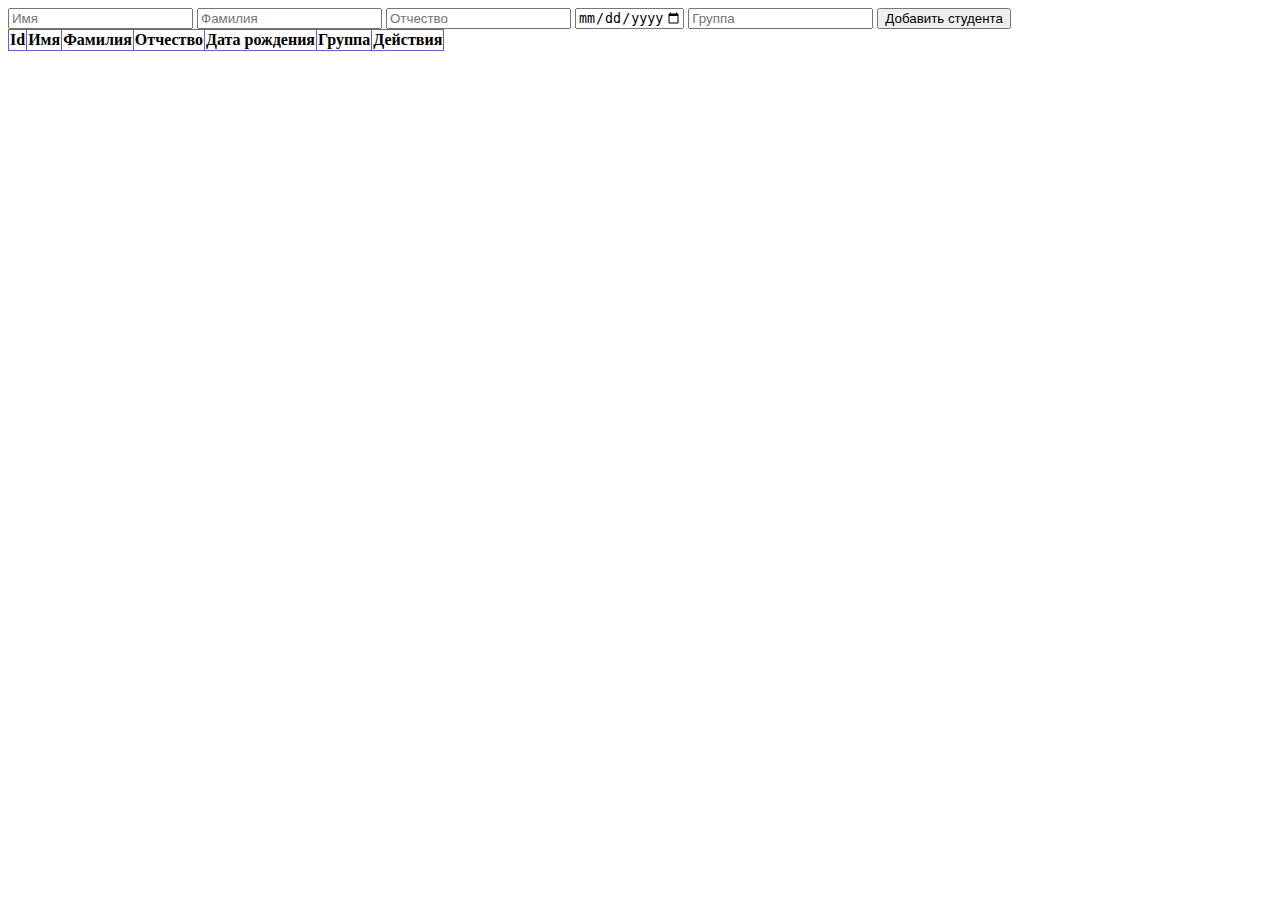
<file: Task2/StudentsWeb/index.html>
<!DOCTYPE html>
<html lang="ru">
<head>
    <meta charset="UTF-8">
    <meta name="viewport" content="width=device-width, initial-scale=1.0">
    
    <link rel="stylesheet" href="style.css">

    <title>Студенты</title>
</head>
<body>

    <form id="students-form">
        <input type="text" name="name" placeholder="Имя" required/>
        <input type="text" name="surname" placeholder="Фамилия" required/>
        <input type="text" name="lastname" placeholder="Отчество" required/>
        <input type="date" name="birth" placeholder="Дата рождения" max="2024-01-01" required/>
        <input type="text" name="group" placeholder="Группа" required/>
        <input type="submit" value="Добавить студента"/>
    </form>

    <table id="students-table"></table>
    
    <script src="script.js"></script>
</body>
</html>
</file>
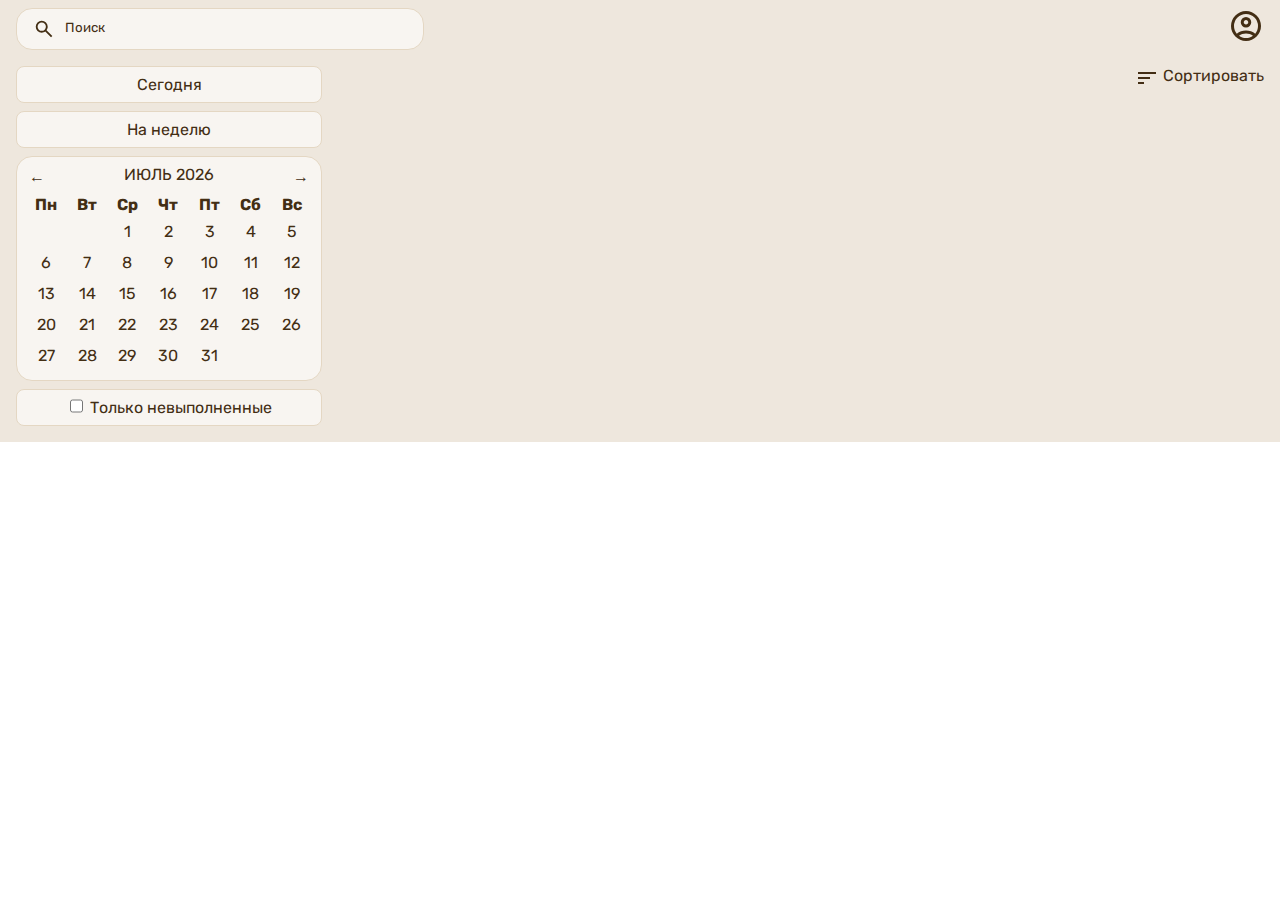
<file: Task3/TodosWeb/index.html>
<!DOCTYPE html>
<html lang="ru">
<head>
    <meta charset="UTF-8">
    <meta name="viewport" content="width=device-width, initial-scale=1.0">
    <title>Todo List</title>
    <link rel="preconnect" href="https://fonts.googleapis.com">
    <link rel="preconnect" href="https://fonts.gstatic.com" crossorigin>
    <link href="https://fonts.googleapis.com/css2?family=Rubik:ital,wght@0,300..900;1,300..900&display=swap" rel="stylesheet">
    <link rel="stylesheet" href="style.css">
</head>
<body>

    <header>
        <div id="search-bar">
            <svg xmlns="http://www.w3.org/2000/svg" height="24px" viewBox="0 -960 960 960" width="24px">
                <path d="M784-120 532-372q-30 24-69 38t-83 14q-109 0-184.5-75.5T120-580q0-109 75.5-184.5T380-840q109 0 184.5 75.5T640-580q0 44-14 83t-38 69l252 252-56 56ZM380-400q75 0 127.5-52.5T560-580q0-75-52.5-127.5T380-760q-75 0-127.5 52.5T200-580q0 75 52.5 127.5T380-400Z"/>
            </svg>
            <form id="search-form">
                <input id="search-input" type="text" name="query" placeholder="Поиск"/>
                <input type="submit" hidden />

                <div id="search-results-container"></div>
            </form>
        </div>

        <svg xmlns="http://www.w3.org/2000/svg" height="36px" viewBox="0 -960 960 960" width="36px">
            <path d="M234-276q51-39 114-61.5T480-360q69 0 132 22.5T726-276q35-41 54.5-93T800-480q0-133-93.5-226.5T480-800q-133 0-226.5 93.5T160-480q0 59 19.5 111t54.5 93Zm246-164q-59 0-99.5-40.5T340-580q0-59 40.5-99.5T480-720q59 0 99.5 40.5T620-580q0 59-40.5 99.5T480-440Zm0 360q-83 0-156-31.5T197-197q-54-54-85.5-127T80-480q0-83 31.5-156T197-763q54-54 127-85.5T480-880q83 0 156 31.5T763-763q54 54 85.5 127T880-480q0 83-31.5 156T763-197q-54 54-127 85.5T480-80Zm0-80q53 0 100-15.5t86-44.5q-39-29-86-44.5T480-280q-53 0-100 15.5T294-220q39 29 86 44.5T480-160Zm0-360q26 0 43-17t17-43q0-26-17-43t-43-17q-26 0-43 17t-17 43q0 26 17 43t43 17Zm0-60Zm0 360Z"/>
        </svg>
    </header>
    
    <main>
        <!--
            Левая панель
        -->
        <div id="left-panel">
            <a href="#" class="a-button" id="find-today">Сегодня</a>
            <a href="#" class="a-button" id="find-week">На неделю</a>

            <div id="calendar">
                <div id="calendar-header">
                    <a id="calendar-previous">←</a>
                    <p id="calendar-text">Тут дата</p>
                    <a id="calendar-next">→</a>
                </div>
                <table id="calendar-table"></table>
            </div>
            
            <div>
                <input type="checkbox" id="tasks-not-done"/>
                <label>Только невыполненные</label>
            </div>
        </div>

        <!--
            Правая панель
        -->
        <div id="right-panel">
            <div id="right-panel-header">                
                <div id="sort-tasks">
                    <svg xmlns="http://www.w3.org/2000/svg" height="24px" viewBox="0 -960 960 960" width="24px">
                        <path d="M120-240v-80h240v80H120Zm0-200v-80h480v80H120Zm0-200v-80h720v80H120Z"/>
                    </svg>
                    <p>Сортировать</p>
                </div>
            </div>
            <div id="task-container"></div>
        </div>
    </main>

    <div id="todo-background">
        <div id="todo-card">
            <a id="todo-card-done" class="a-button">X</a>
            <p id="todo-card-title"></p>
            <p id="todo-card-date"></p>
            <div class="divider"></div>
            <div id="todo-card-description"></div>
        </div>
    </div>

    <script src="script.js"></script>
</body>
</html>
</file>
<file: Task2/StudentsWeb/style.css>
table, th, td {
    border: 1px solid #6a5acd;
}

table {
    border-collapse: collapse;
}

table tr:hover {
    background: #695acd2f;
}

td {
    padding: 8px 16px;
}
</file>
<file: Task3/TodosWeb/style.css>
:root {
    --background-color: #EEE7DD;
    --body-color: #F8F5F1;
    --border-color: #E4D7C3;
    --text-color: #432E14;
}

html {
    min-height: 100vh;
    font-family: "Rubik", serif;
}

svg {
    fill: var(--text-color);
}

body {
    min-height: 100%;
    margin: 0;
}

header, main {
    width: auto;
    display: flex;
    padding: 8px 16px;
    justify-content: space-between;
}

main {
    min-height: 100%;
    background: var(--background-color);
    color: var(--text-color);
}

p {
    margin: 0;
}

header {
    background: var(--background-color);
}

/*
// Панели
*/

#left-panel, #right-panel {
    min-height: 100px;
}

#left-panel {
    min-width: 300px;
    width: 25%;
}

#left-panel div:last-child {
    display: flex;
    justify-content: center;
    border: solid 1px var(--border-color);
    background: var(--body-color);
    border-radius: 8px;
    padding: 8px 16px;
}

#left-panel > * {
    margin: 8px 0;
}

#left-panel *:first-child {
    margin-top: 0;
}

#left-panel div:last-child label {
    margin-left: 4px;
}

#right-panel {
    width: 75%;
    margin-left: 24px;
}
/*
#right-panel-header {
    display: flex;
    justify-content: space-between;
}
*/
/*
// Кнопки
*/

.a-button {
    display: block;
    text-decoration: none;
    text-align: center;
    padding: 8px 16px;
    border-radius: 8px;
    transition: all 0.2s;
    border: solid 1px var(--border-color);
    background: var(--body-color);
    color: var(--text-color);
}

.a-button:hover {
    border-radius: 24px;
    border-color: var(--text-color);
    background: var(--text-color);
    color: var(--body-color);
}

#sort-tasks {
    width: min-content;
    display: flex;
    padding: auto 0;
}

#sort-tasks:hover {
    cursor: pointer;
}

#sort-tasks {
    margin-left: auto;
}

#sort-tasks p {
    margin-left: 4px;
}

/*
// Строка поиска
*/

#search-bar {
    min-width: 300px;
    width: 30%;
    display: flex;
    padding: 8px 16px;
    background: var(--body-color);
    border: solid 1px var(--border-color);
    border-radius: 16px;
}

#search-bar svg:first-child {
    margin-right: 8px;
}

#search-bar #search-form {
    width: 100%;
}

#search-bar #search-form input[type="text"] {
    margin: auto 0;
    width: 100%;
    border: none;
    background: transparent;
}

#search-bar #search-form input[type="text"]::placeholder {
    color: var(--text-color);
    font-family: "Rubik", serif;
}

#search-bar #search-form input[type="text"]:focus {
    outline: none;
}

/*
// Карточка задания
*/

.task-card {
    width: auto;
    padding: 16px;
    margin: 8px 0;
    border-radius: 8px;
    background: var(--body-color);
    border: solid 1px var(--border-color);
    transition: all 0.2s;
}

.task-card:hover {
    cursor: pointer;
    border-radius: 24px;
}

.task-card p:first-child {
    font-weight: bold;
    font-size: large;
}

.task-card div {
    min-width: 300px;
    max-width: 500px;
    margin: 8px 0;
    text-overflow: ellipsis;
    white-space: nowrap;
    overflow: hidden;
}

.task-card p:last-child {
    font-size: small;
}

/*
// Календарь
*/

#calendar {
    border: solid 1px var(--border-color);
    background: var(--body-color);
    border-radius: 16px;
    padding: 8px;
}

#calendar #calendar-header {
    display: flex;
    justify-content: space-between;
    margin-bottom: 4px;
}

#calendar #calendar-header a {
    border-radius: 16px;
    padding: 2px 4px;
}

#calendar #calendar-header a:hover {
    background: var(--text-color);
    color: var(--background-color);
}

#calendar table {
    width: 100%;
}

#calendar table td {
    border-radius: 8px;
    text-align: center;
    padding: 5px;
}

#calendar table .selectable-date:hover {
    background: var(--text-color);
    color: var(--background-color);
}

#calendar table .selected-date {
    border: solid 1px var(--text-color);
}

#calendar a:hover, #calendar table .selectable-date:hover {
    cursor: pointer;
}

/*
// Полная информация задания
*/

#todo-background {
    position: fixed;
    left: 0;
    top: 0;
    width: 100%;
    height: 100%;
    background: rgba(0, 0, 0, 0.3);
    backdrop-filter: blur(2px);
    visibility: hidden;
}

#todo-background #todo-card {
    position: relative;
    top: 50%;
    left: 50%;
    transform: translate(-50%, -50%);
    min-width: 500px;
    width: 700px;
    min-height: 250px;
    height: 400px;
    background: var(--body-color);
    border: solid 1px var(--border-color);
    border-radius: 16px;
    padding: 16px;
}

.divider {
    margin: 8px 0;
    background: var(--border-color);
    width: 100%;
    height: 1px;
}

#todo-background #todo-card a:first-child {
    width: min-content;
    height: min-content;
    padding: 4px 8px;
    margin-left: auto;
}

#todo-background #todo-card-title {
    font-weight: bold;
    margin-bottom: 8px;
    font-size: x-large;
}

#todo-background #todo-card-date {
    font-style: italic;
    margin-bottom: 8px;
}

#todo-background #todo-card-description {
    text-align: justify;
    margin-bottom: 8px;
    max-height: 500px;
    height: auto;
    overflow-y: auto;
}

#todo-background #todo-card-done:hover {
    cursor: pointer;
}

/*
// Drop down меню при поиске
*/

#search-results-container {
    position: absolute;
    width: auto;
    border-radius: 16px;
    padding: 16px;
    width: 400px;
    height: min-content;
    max-height: 400px;
    background: var(--body-color);
    border: solid 1px var(--border-color);
    overflow-y: auto;
    visibility: hidden;
}
#search-results-container .find-task-card > * {
    margin: 4px 0;
}

#search-results-container .find-task-card {
    width: 100%;
    border-radius: 16px;
    padding: 8px;
    transition: all 0.2s;
}

#search-results-container .find-task-card:hover {
    cursor: pointer;
    background: var(--border-color);
}

#search-results-container .find-task-card p:first-child {
    font-weight: bold;
}

#search-results-container .find-task-card p:last-child {
    font-style: italic;
}
</file>
